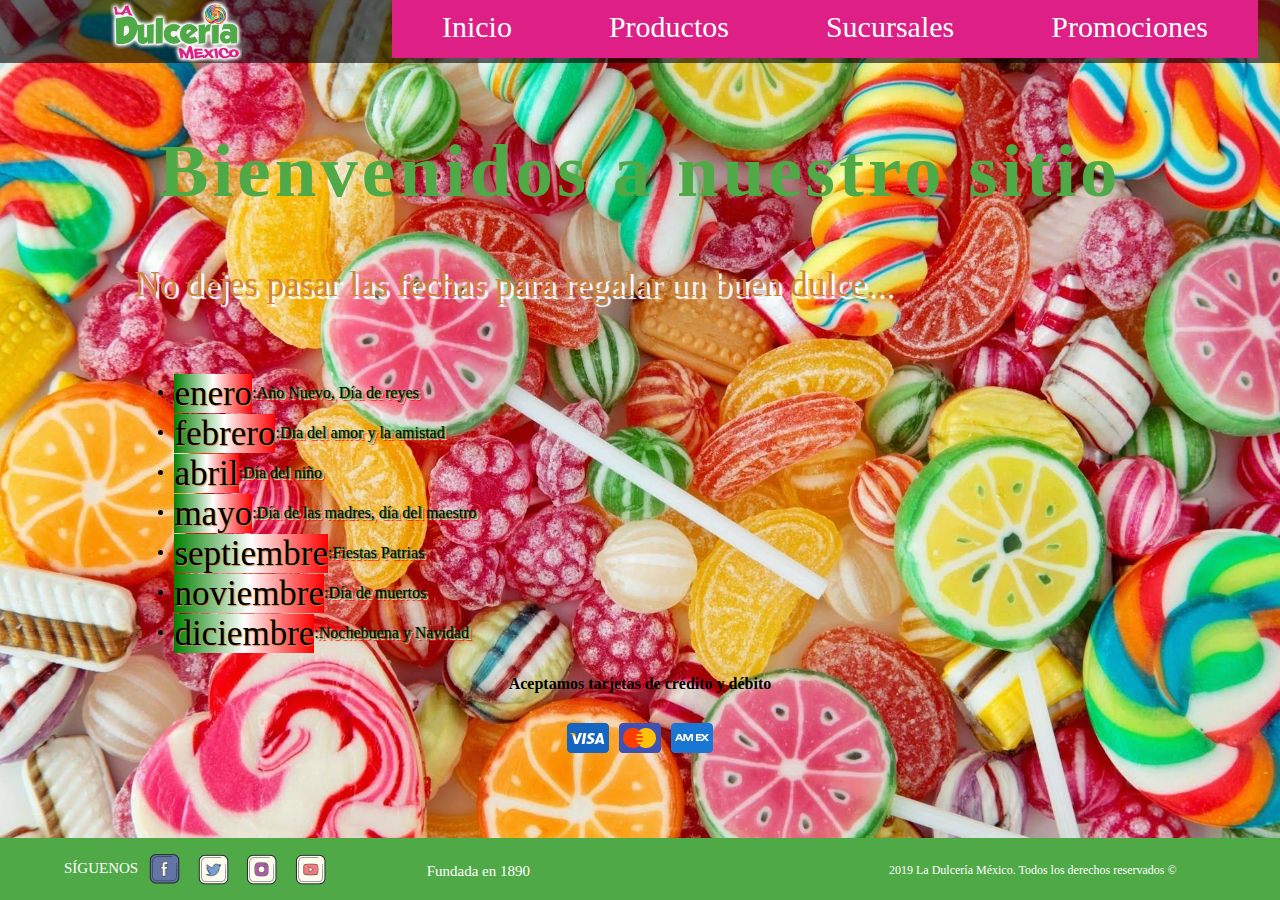
<file: index.html>
<!DOCTYPE html>
<html lang="en">
<head>
	<meta charset="UTF-8">
	<title>La Dulceria México</title>
	<link rel="stylesheet" type="text/css" href="css/styles.css">
	<link rel="shortcut icon" href="img/icons8-christmas-candy-100.png">
</head>
<body>
	
</body>
<header>
	<nav>
		<a href="index.html" title="logo"><img src="img/logo.png" alt="logo dulceria"></a>
		<ul>
			<li><a href="index.html">Inicio</a></li>
			<li><a href="productos.html">Productos</a></li>
			<li><a href="sucursales.html">Sucursales</a></li>
			<li><a href="promociones.html">Promociones</a></li>
		</ul>
	</nav>

</header>
<main>
	<div class="contenedor">
		<h1 id="bienvenida">Bienvenidos a nuestro sitio</h1>
		<div>
			<p id="titulo_fechas">No dejes pasar las fechas para regalar un buen dulce...</p><br>
			<ul>
				<li class="meses"><span>enero</span>:Año Nuevo, Día de reyes</li>
				<li class="meses"><span>febrero</span>:Día del amor y la amistad</li>
				<li class="meses"><span>abril</span>:Día del niño</li>
				<li class="meses"><span>mayo</span>:Día de las madres, día del maestro</li>
				<li class="meses"><span>septiembre</span>:Fiestas Patrias</li>
				<li class="meses"><span>noviembre</span>:Día de muertos</li>
				<li class="meses"><span>diciembre</span>:Nochebuena y Navidad</li>
			</ul>
			<center>
				<h4>Aceptamos tarjetas de crédito y débito</h4>
				<img src="img/icons8-visa-48.png" alt="">
				<img src="img/icons8-mastercard-48.png" alt="">
				<img src="img/icons8-american-express-48.png" alt="">
			</center>
		</div>
	</div>

</main>
	
<footer>
	<div class="redes"><span>SÍGUENOS</span>
		<a href="https://es-la.facebook.com" target="_blank"><img src="img/icons8-facebook-100.png" alt=""></a>
		<a href="https://twitter.com" target="_blank"><img src="img/icons8-twitter-100.png" alt=""></a>
		<a href="https://www.instagram.com/?hl=es-la" target="_blank"><img src="img/icons8-instagram-100.png" alt=""></a>
		<a href="https://www.youtube.com/?hl=es-419&gl=MX" target="_blank"><img src="img/icons8-play-button-100.png" alt=""></a>
	</div>
	<span>Fundada en 1890</span>
	<span>2019 La Dulcería México. Todos los derechos reservados ©</span>
</footer>
</html>
</file>
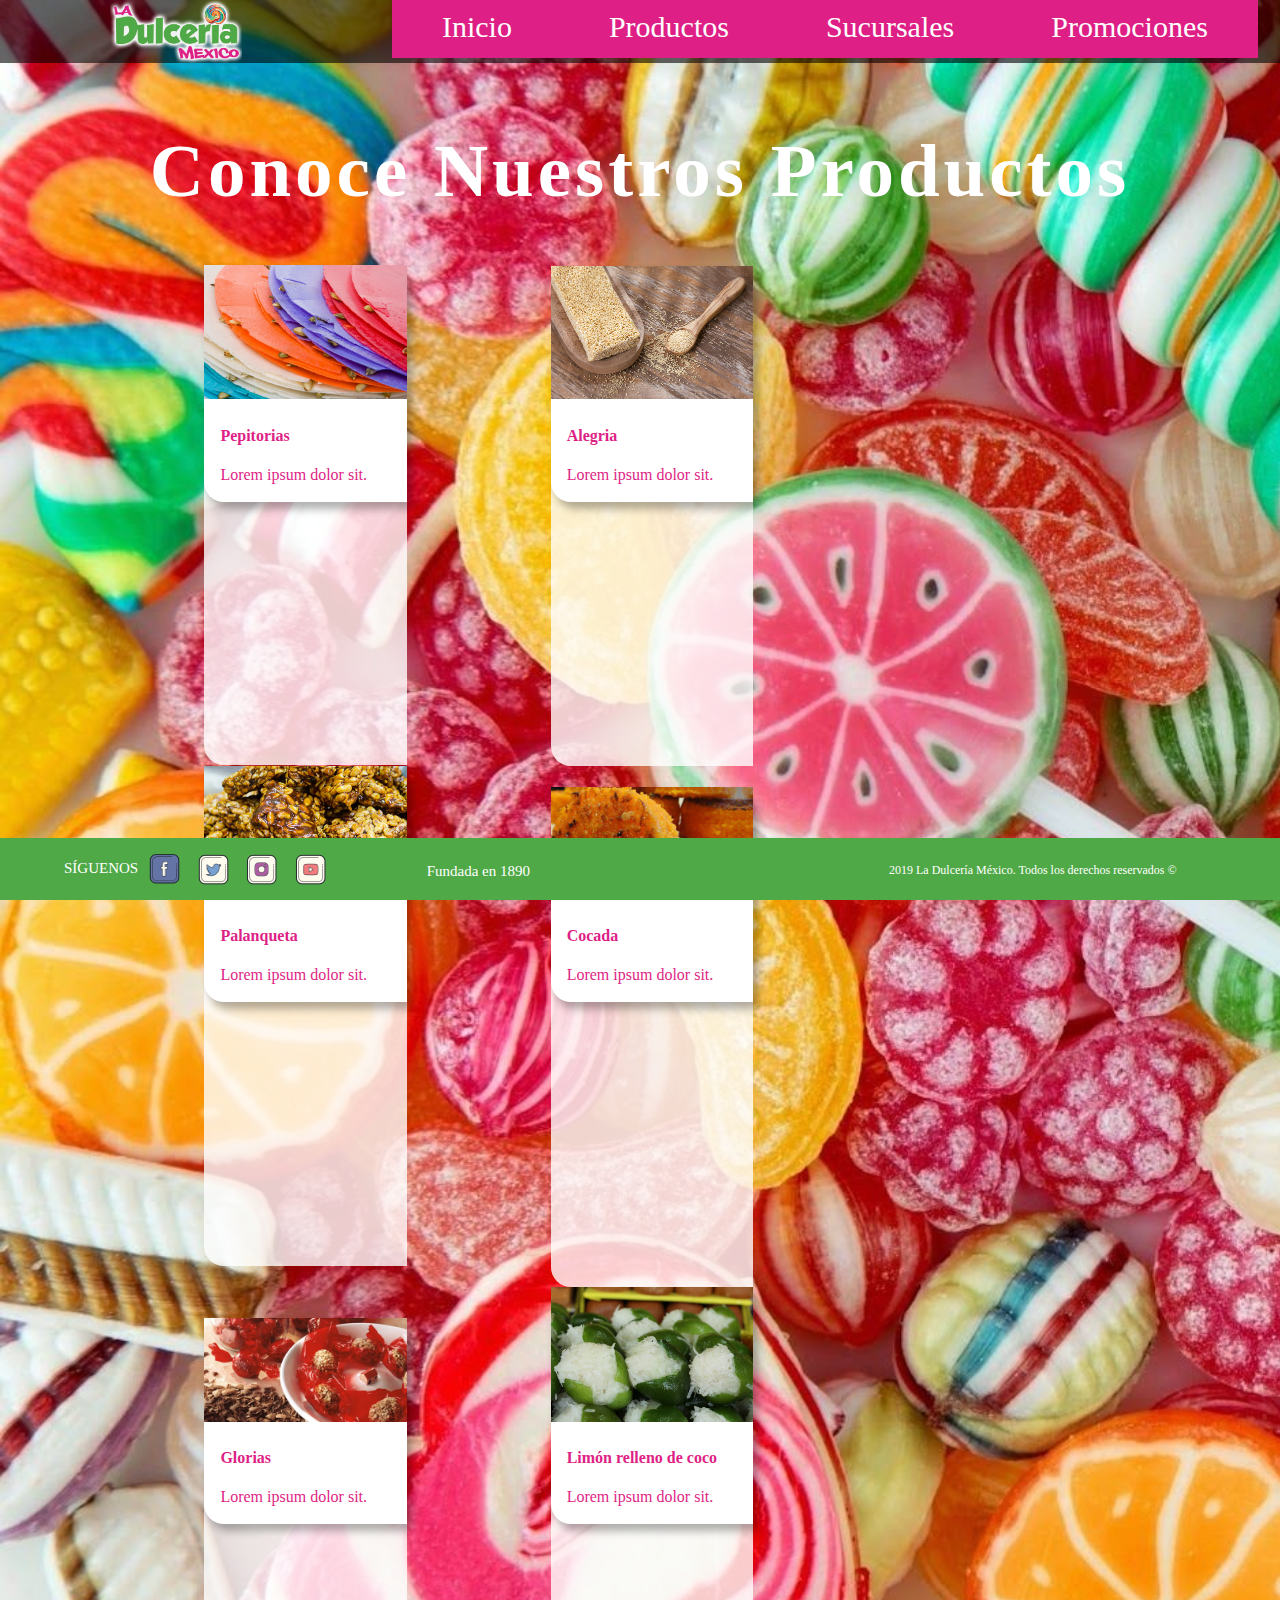
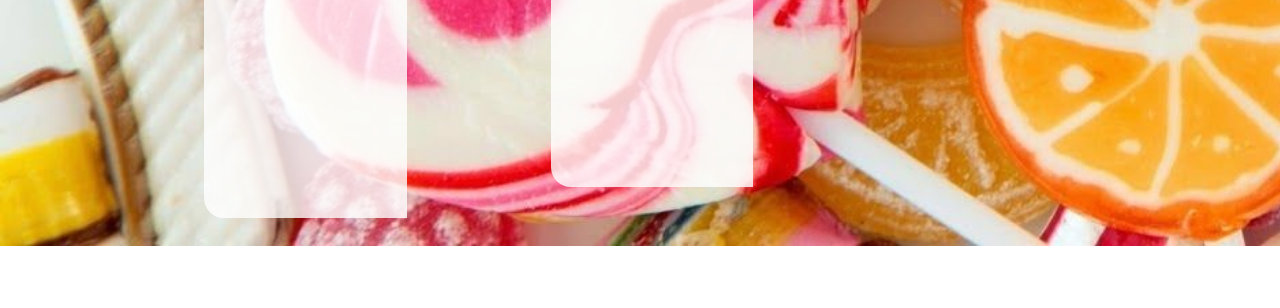
<file: productos.html>
<!DOCTYPE html>
<html lang="en">
<head>
	<meta charset="UTF-8">
	<title>La Dulceria México</title>
	<link rel="stylesheet" type="text/css" href="css/styles.css">
	<link rel="shortcut icon" href="img/icons8-christmas-candy-100.png">
</head>
<body>
	
</body>
<header>
	<nav>
		<a href="index.html" title="logo"><img src="img/logo.png" alt="logo dulceria"></a>
		<ul>
			<li><a href="index.html">Inicio</a></li>
			<li><a href="productos.html">Productos</a></li>
			<li><a href="sucursales.html">Sucursales</a></li>
			<li><a href="promociones.html">Promociones</a></li>
		</ul>
	</nav>

</header>
<main>
	<div class="contenedor">
			
			<h1 id="productos">Conoce Nuestros Productos</h1>

			<section class="listado">

				<div class="card">
					<img src="img/dulce1.jpg" alt="" width="100%">
					<div class="contenedor_card">
						<h4>Pepitorias</h4>
						<p>Lorem ipsum dolor sit.</p>
					</div>
				</div>
			</section>
			
			<section class="listado">
				<div class="card">
					<img src="img/dulce2.jpg" alt="" width="100%">
					<div class="contenedor_card">
						<h4>Alegria</h4>
						<p>Lorem ipsum dolor sit.</p>
					</div>
				</div>
			</section>

			<section class="listado">
				<div class="card">
					<img src="img/dulce3.jpg" alt="" width="100%">
					<div class="contenedor_card">
						<h4>Palanqueta</h4>
						<p>Lorem ipsum dolor sit.</p>
					</div>
				</div>
			</section>

			<section class="listado">
				<div class="card">
					<img src="img/dulce4.jpg" alt="" width="100%">
					<div class="contenedor_card">
						<h4>Cocada</h4>
						<p>Lorem ipsum dolor sit.</p>
					</div>
				</div>
			</section>

			<section class="listado">
				<div class="card">
					<img src="img/dulce5.jpg" alt="" width="100%">
					<div class="contenedor_card">
						<h4>Glorias</h4>
						<p>Lorem ipsum dolor sit.</p>
					</div>
				</div>
			</section>


			<section class="listado">
				<div class="card">
					<img src="img/dulce6.jpg" alt="" width="100%">
					<div class="contenedor_card">
						<h4>Limón relleno de coco</h4>
						<p>Lorem ipsum dolor sit.</p>
					</div>
				</div>
			</section>



		</div>
		
</main>
<footer>
	<div class="redes"><span>SÍGUENOS</span>
		<a href="https://es-la.facebook.com" target="_blank"><img src="img/icons8-facebook-100.png" alt=""></a>
		<a href="https://twitter.com" target="_blank"><img src="img/icons8-twitter-100.png" alt=""></a>
		<a href="https://www.instagram.com/?hl=es-la" target="_blank"><img src="img/icons8-instagram-100.png" alt=""></a>
		<a href="https://www.youtube.com/?hl=es-419&gl=MX" target="_blank"><img src="img/icons8-play-button-100.png" alt=""></a>
	</div>
	<span>Fundada en 1890</span>
	<span>2019 La Dulcería México. Todos los derechos reservados ©</span>
</footer>
</html>
</file>
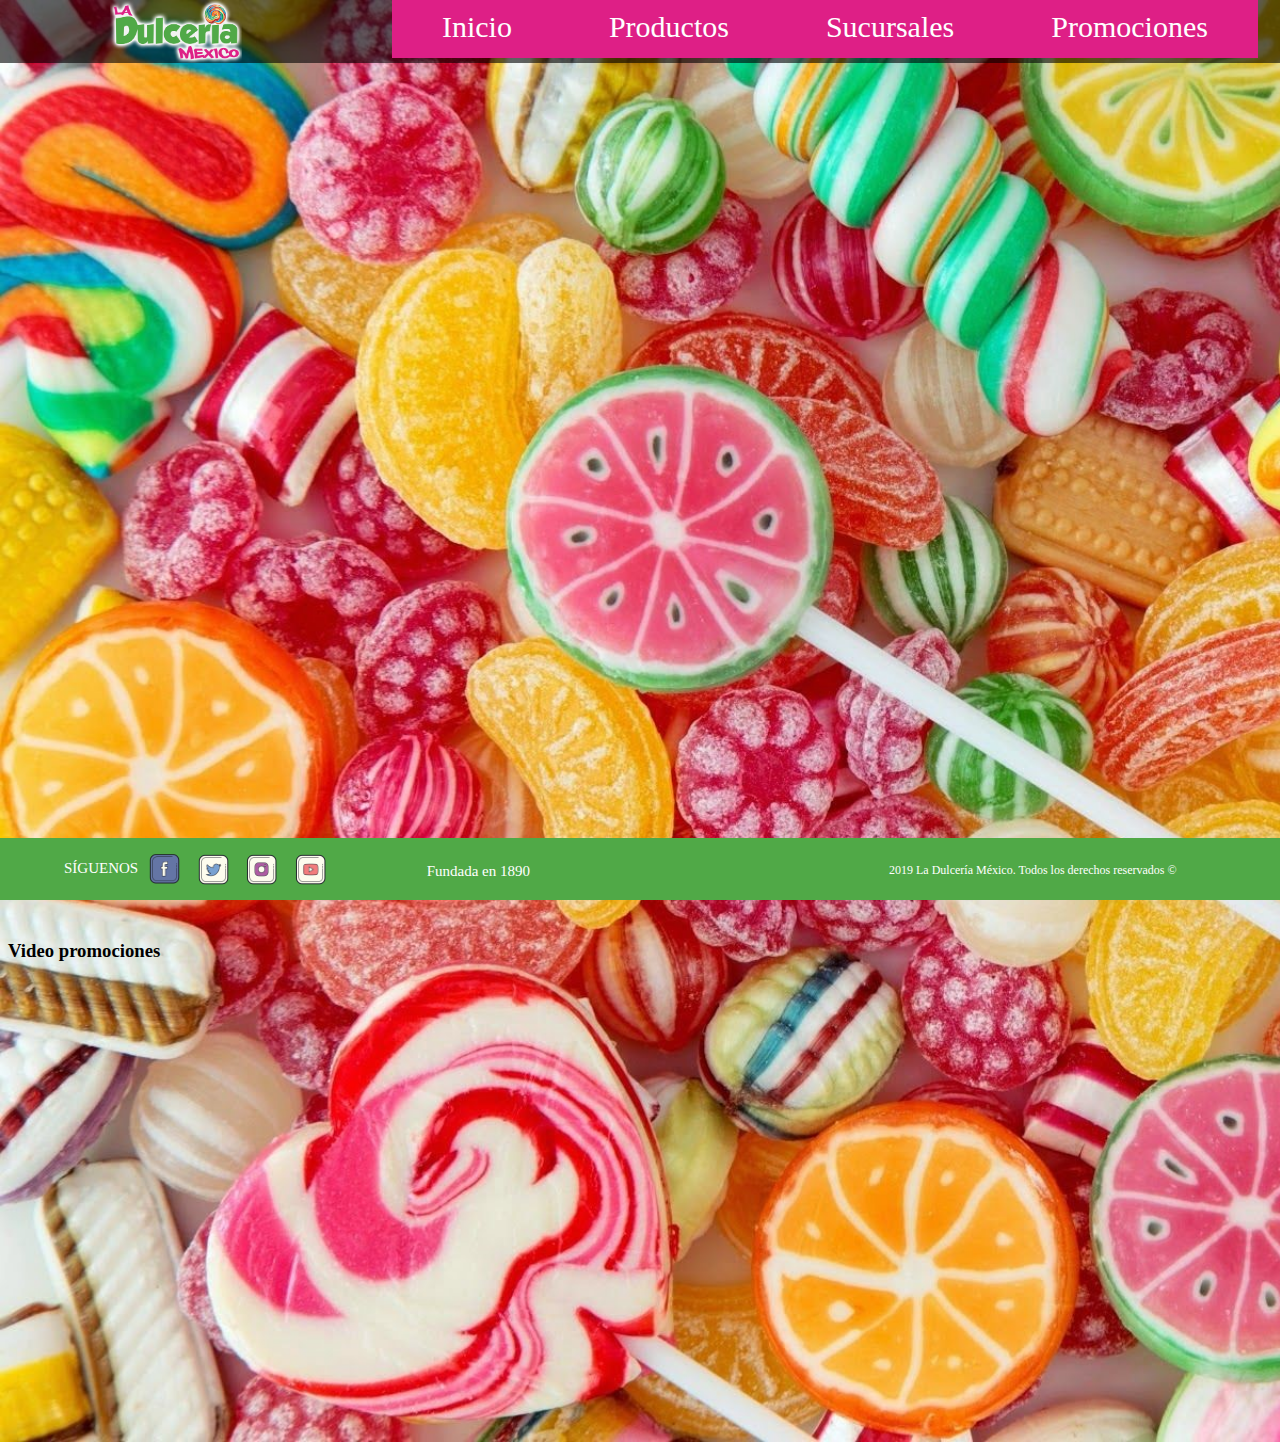
<file: promociones.html>
<!DOCTYPE html>
<html lang="en">
<head>
	<meta charset="UTF-8">
	<title>La Dulceria México</title>
	<link rel="stylesheet" type="text/css" href="css/styles.css">
	<link rel="shortcut icon" href="img/icons8-christmas-candy-100.png">
</head>
<body>
	
</body>
<header>
	<nav>
		<a href="index.html" title="logo"><img src="img/logo.png" alt="logo dulceria"></a>
		<ul>
			<li><a href="index.html">Inicio</a></li>
			<li><a href="productos.html">Productos</a></li>
			<li><a href="sucursales.html">Sucursales</a></li>
			<li><a href="promociones.html">Promociones</a></li>
			
		</ul>
	</nav>

</header>
<main>
	
</main>
</div>
	<div class="contenedor"></div>
		<div class="video"></div>
	<h3>Video promociones</h3>
	<iframe width="560" height="315" src="https://www.youtube.com/embed/_-XaaTqOICU" frameborder="0" allow="accelerometer; autoplay; encrypted-media; gyroscope; picture-in-picture" allowfullscreen></iframe>
<footer>
	<div class="redes"><span>SÍGUENOS</span>
		<a href="https://es-la.facebook.com" target="_blank"><img src="img/icons8-facebook-100.png" alt=""></a>
		<a href="https://twitter.com" target="_blank"><img src="img/icons8-twitter-100.png" alt=""></a>
		<a href="https://www.instagram.com/?hl=es-la" target="_blank"><img src="img/icons8-instagram-100.png" alt=""></a>
		<a href="https://www.youtube.com/?hl=es-419&gl=MX" target="_blank"><img src="img/icons8-play-button-100.png" alt=""></a>
	</div>
	<span>Fundada en 1890</span>
	<span>2019 La Dulcería México. Todos los derechos reservados ©</span>
</footer>
</html>
</file>
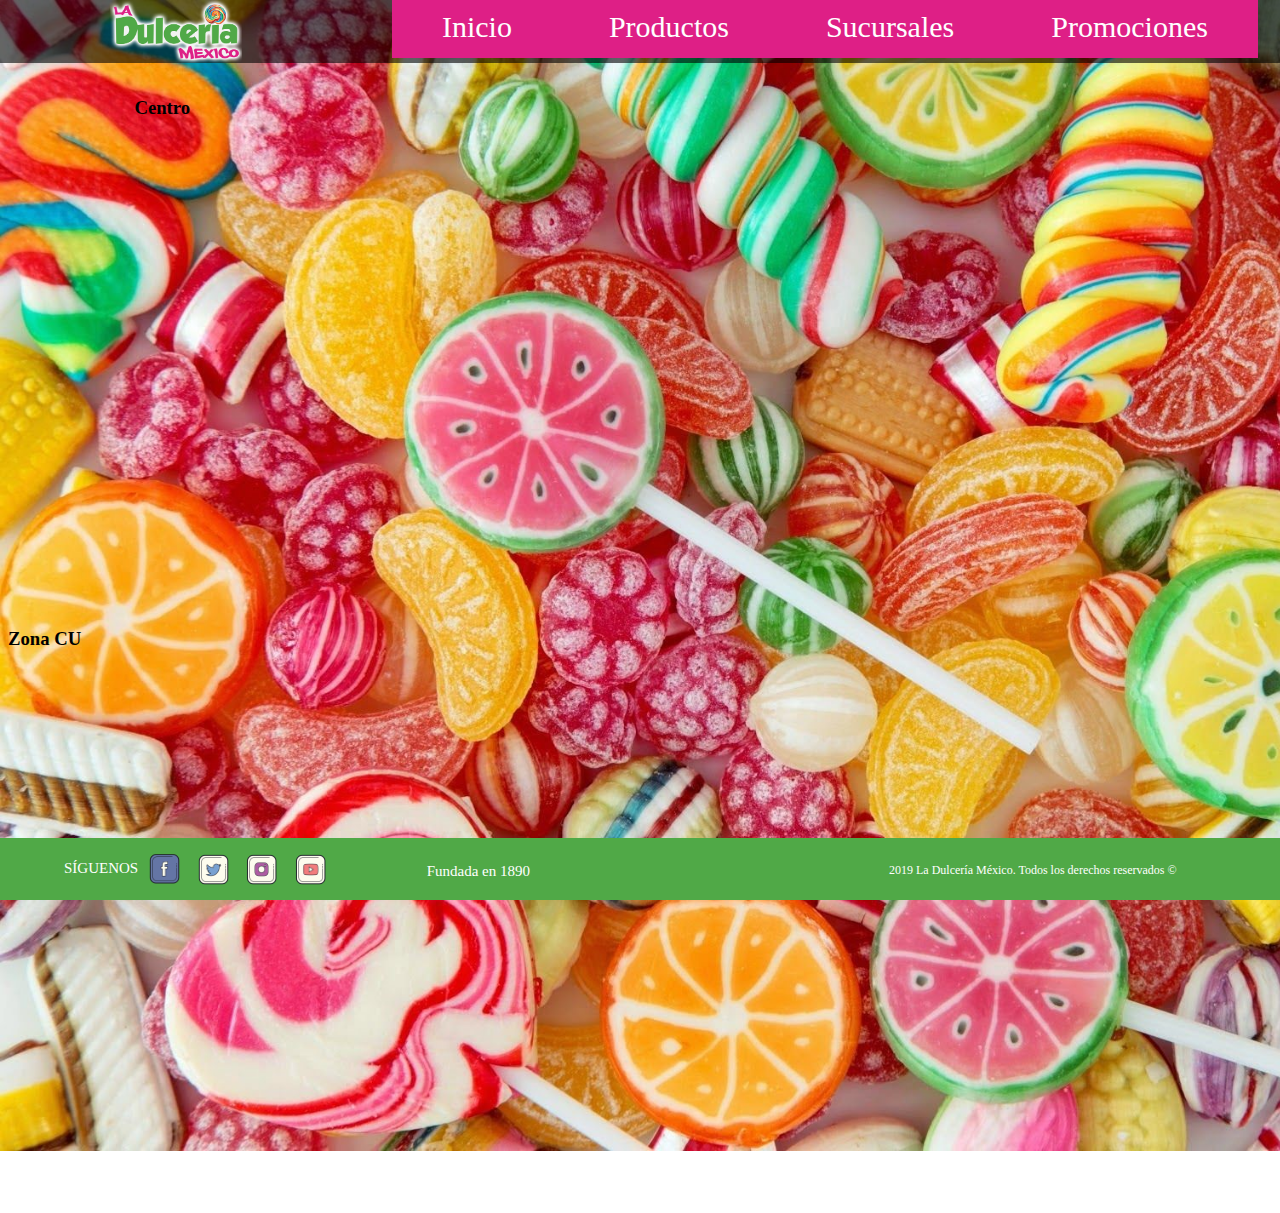
<file: sucursales.html>
<!DOCTYPE html>
<html lang="en">
<head>
	<meta charset="UTF-8">
	<title>La Dulceria México</title>
	<link rel="stylesheet" type="text/css" href="css/styles.css">
	<link rel="shortcut icon" href="img/icons8-christmas-candy-100.png">
</head>
<body>
	
</body>
<header>
	<nav>
		<a href="index.html" title="logo"><img src="img/logo.png" alt="logo dulceria"></a>
		<ul>
			<li><a href="index.html">Inicio</a></li>
			<li><a href="productos.html">Productos</a></li>
			<li><a href="sucursales.html">Sucursales</a></li>
			<li><a href="promociones.html">Promociones</a></li>
		</ul>
	</nav>

</header>
<main>
	<div class="contenedor">
		<h3>Centro</h3>
		<iframe src="https://www.google.com/maps/embed?pb=!1m18!1m12!1m3!1d15060.314304995223!2d-99.17231848115964!3d19.32239633867418!2m3!1f0!2f0!3f0!3m2!1i1024!2i768!4f13.1!3m3!1m2!1s0x85cdfe4db874dbb9%3A0xf084a10c7a557e22!2sF%C3%A1brica+de+Dulces+Miguelito+S.A.+de+C.V.!5e0!3m2!1ses!2smx!4v1560527581544!5m2!1ses!2smx" width="600" height="450" frameborder="0" style="border:0" allowfullscreen></iframe>


	</div>
	<div class="ubicacion"></div>
	<h3>Zona CU</h3>
	<iframe src="https://www.google.com/maps/embed?pb=!1m18!1m12!1m3!1d3764.8648171341315!2d-99.18692048573011!3d19.33167144891108!2m3!1f0!2f0!3f0!3m2!1i1024!2i768!4f13.1!3m3!1m2!1s0x85ce00015be0a713%3A0x3fc11681a8244370!2sFacultad+de+Ingenier%C3%ADa%2C+UNAM!5e0!3m2!1ses!2smx!4v1560527724875!5m2!1ses!2smx" width="600" height="450" frameborder="0" style="border:0" allowfullscreen></iframe>

</main>
<footer>
	<div class="redes"><span>SÍGUENOS</span>
		<a href="https://es-la.facebook.com" target="_blank"><img src="img/icons8-facebook-100.png" alt=""></a>
		<a href="https://twitter.com" target="_blank"><img src="img/icons8-twitter-100.png" alt=""></a>
		<a href="https://www.instagram.com/?hl=es-la" target="_blank"><img src="img/icons8-instagram-100.png" alt=""></a>
		<a href="https://www.youtube.com/?hl=es-419&gl=MX" target="_blank"><img src="img/icons8-play-button-100.png" alt=""></a>
	</div>
	<span>Fundada en 1890</span>
	<span>2019 La Dulcería México. Todos los derechos reservados ©</span>
</footer>
</html>
</file>
<file: css/styles.css>
body{
	background-image: url(../img/dulcesFondo.jpg);
	background-repeat: no-repeat;
	background-size: cover;

}	

nav{
	background-color: rgb(0,0,0,.6);
	position: fixed;
	left: 0;
	top: 0;
	width: 100%;
	height: auto;
	z-index: 99; /* nivel en el que se va a encontrar*/
}
nav a > img {
	height: 63px;
	margin-left: 110px;
	vertical-align: bottom;
}


nav ul {
	display: inline-block;
	position: absolute;
	margin-left: 110px;
	margin-top: 10px;
}	
nav ul > li {
	list-style: none;
	display: inline;
	background-color: #DE1F86;
	padding: 15px 50px;
	margin-right: -7px;
	font-size: 30px;
}
li a {
	text-decoration: none;
	color: white;
}
footer{
	width: 100%;
	height: 50px;
	position: fixed;
	bottom: 0px;
	left: 0px;
	background-color: #50A947;
	padding-top: 12px;

}
.redes{
	display: inline-block;
	position: absolute;
	top: 15%;
	left: 5%;
	color: white;
	font-size: 15px;
}
.redes a > img {
	height: 45px;
	vertical-align: middle;

}
footer>span{
	float: right;
	color: white;
	position: relative;
	top: 25%;
	font-size: 12px;

}

footer div + span {
	float: top;
	right: 750px;
	font-size: 15px;

}
main {
	position: relative;
	top: 70px;
	display: inline-block;
	padding-bottom: 90px;
	width: 100%;


}
.contenedor{
	margin-left: 10%;
	margin-right: 10%;

}

#bienvenida{
	text-align: center;
	color: #50A947;
	font-size: 75px;
	letter-spacing: 4px;
}

.meses{
	text-shadow: 1.5px 1.5px 1.5px green, 2.5px 2.5px 1px white, 3.5px 3.5px 1px red;
}
li > span {
	font-size: 35px;
	vertical-align: middle;
	background-image: linear-gradient(to right, green, white, red);
	text-shadow: 1px 1px 1px peru;
}
#titulo_fechas{
	font-size: 35px;
	color: peru;
	text-shadow: 3px 3px 1px white;

}
#productos{
	text-align: center;
	color: white;
	font-size: 75px;
	letter-spacing: 4px;
}
.listado{
	background-color: rgba(255, 255, 255, 0.8);
	width: 20%;
	height: 500px;
	border-radius: 0 0 0 20px;
	display: inline-block;
	margin: 0px 70px;
}
.card{
	box-shadow: 5px 7px 8px 0 rgba(0, 0, 0, 0.3);
	width:100%;
	border-radius: 0px 20px;
	background-color: white;
	color: #DE1F86;
	display: inline-block;
	margin-bottom: 15px;

}

.contenedor_card{
	padding: 2px 16px;

}
.ubicacion{
	display: inline-block;
	padding: 0 25px;
	margin-right: 0%;
	text-align: center;
	width: 45%;

}

div.ubicacion > h3 {
	
	background-color: pink;
	padding: 20px 0px;
	border-radius: 15px;
	color: white;
}
iframe{
	width: 100%;
	height: 450px;

}
div.video{
	width: 600px;
	height: 800px;
	display: inline-block;
	margin-bottom: 15px;
}
</file>
